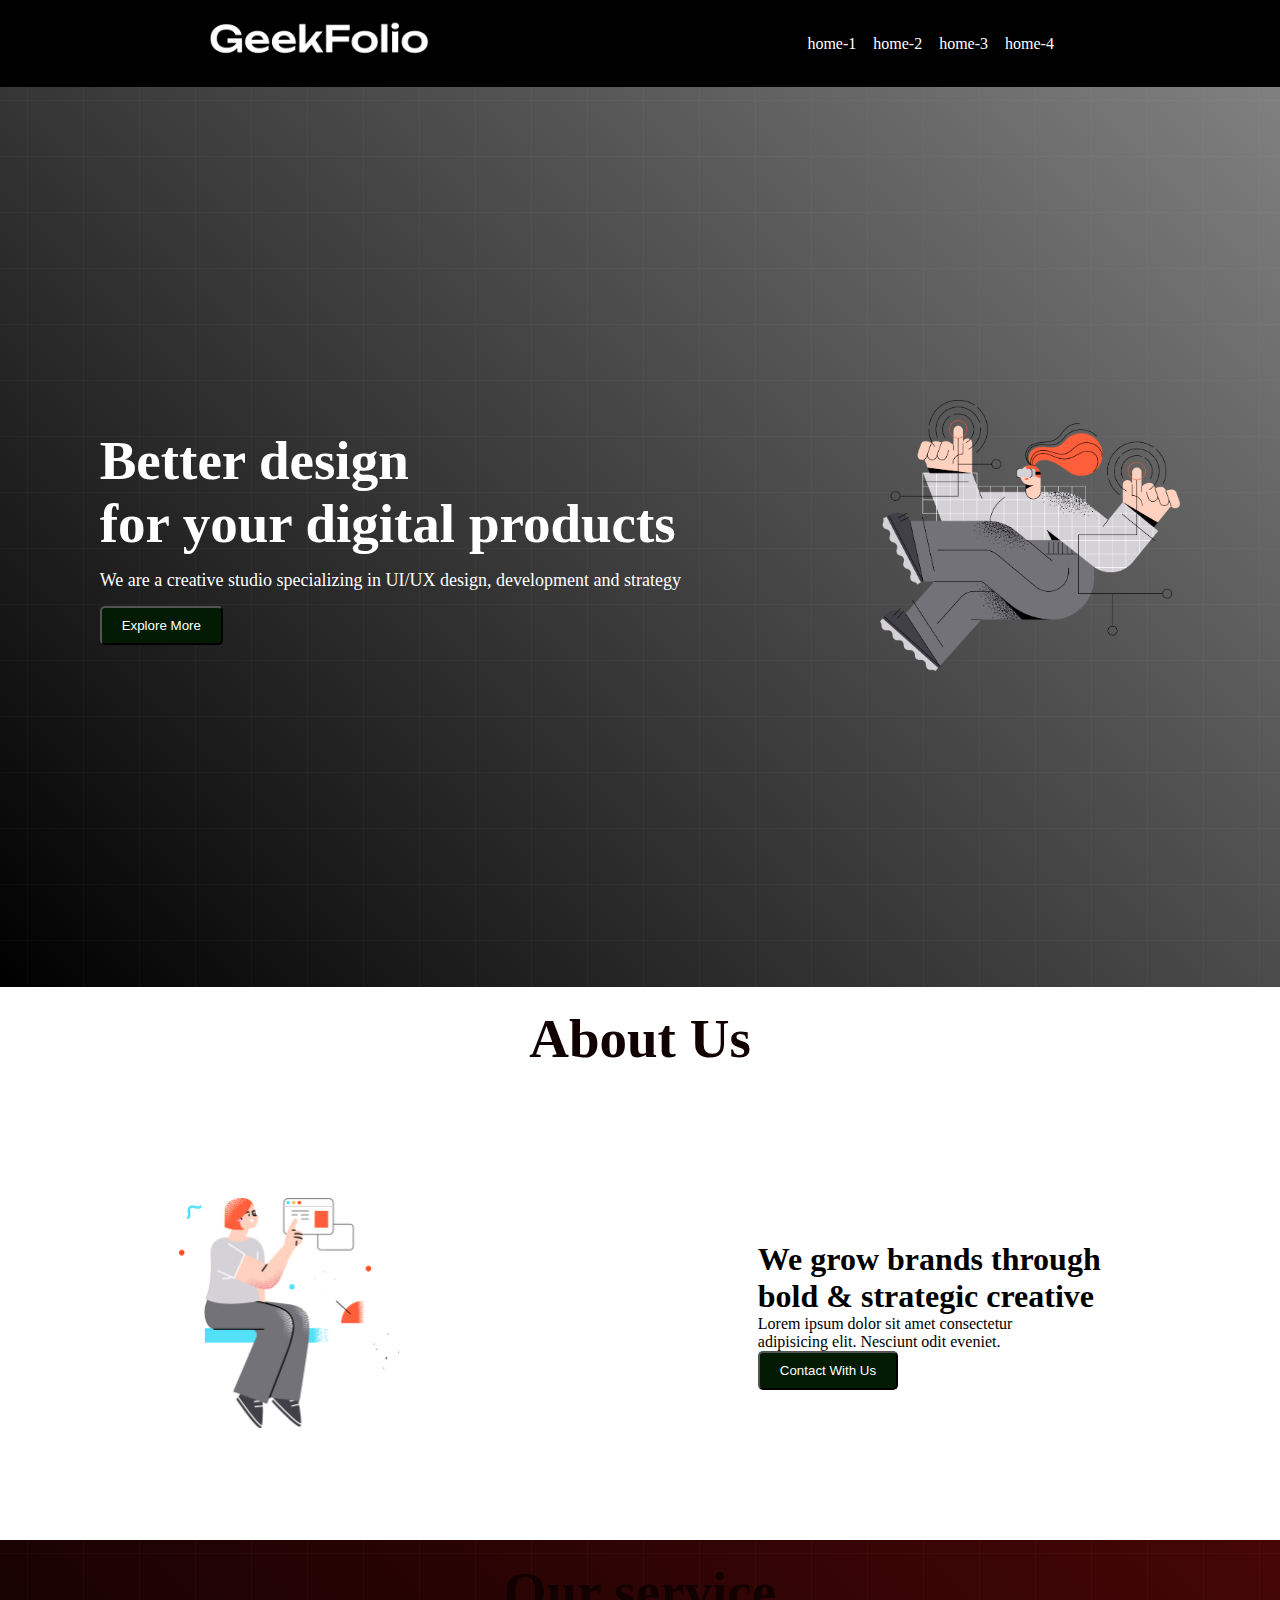
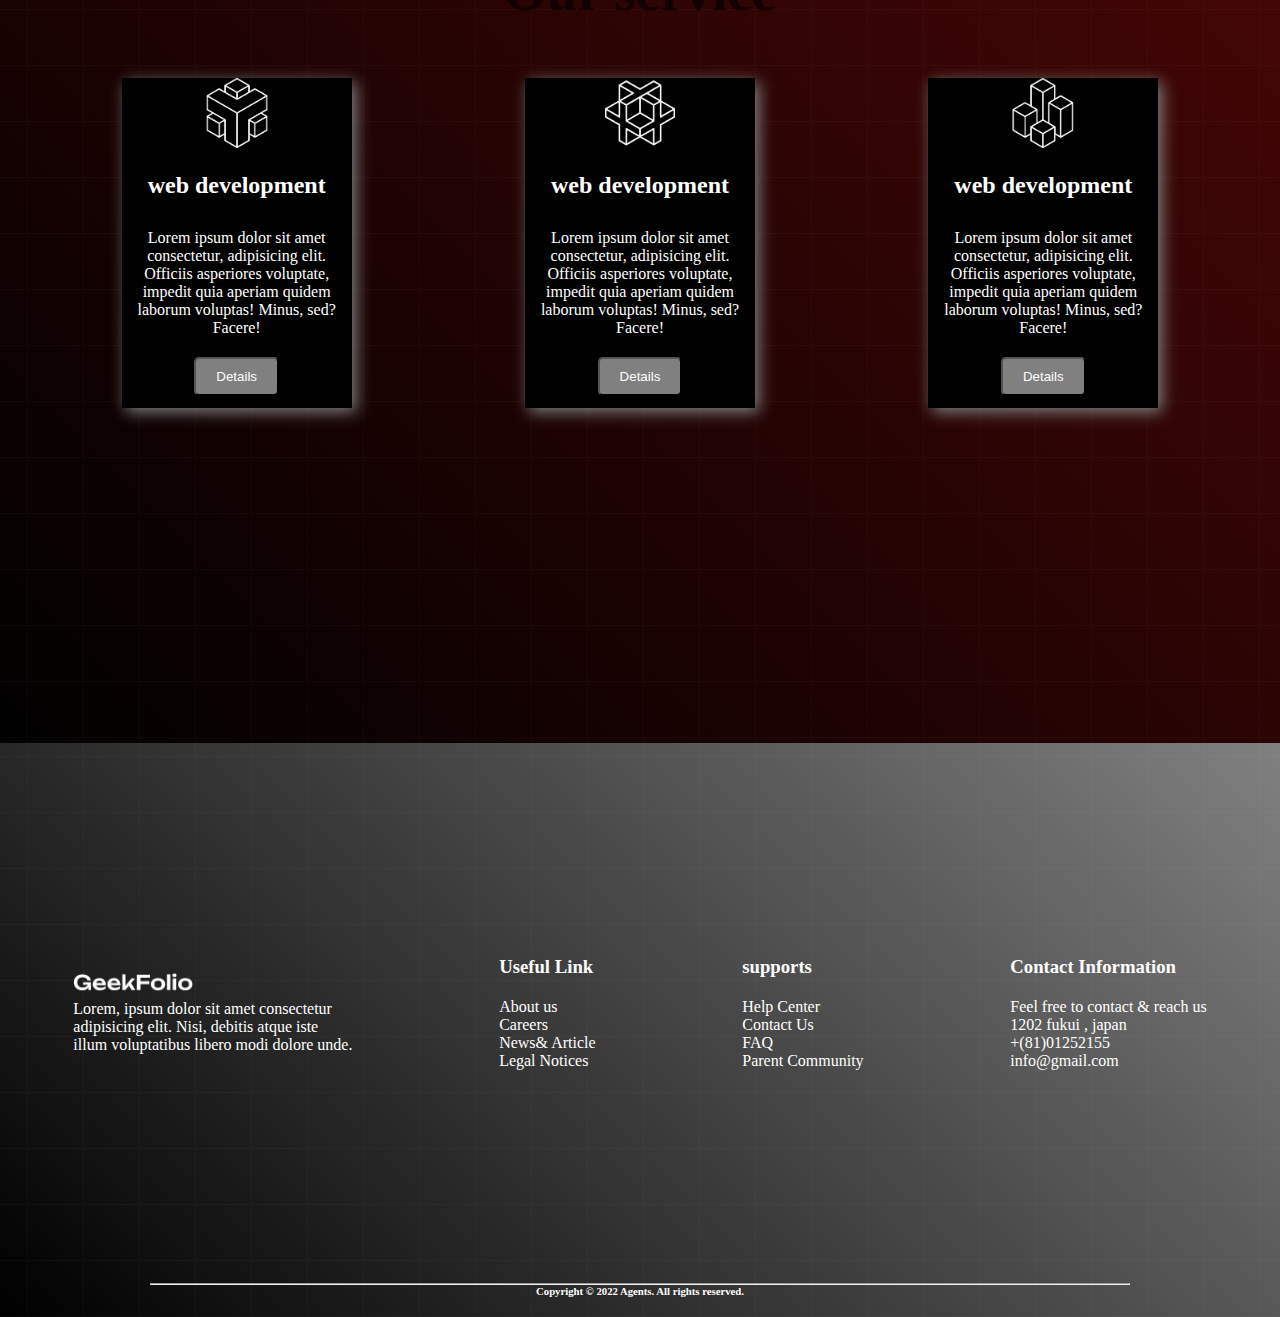
<file: index.html>
<!DOCTYPE html>
<html lang="en">
  <head>
    <meta charset="UTF-8" />
    <meta name="viewport" content="width=device-width, initial-scale=1.0" />
    <title>create a new website</title>
    <link rel="stylesheet" href="style.css" />
  </head>
  <body>
    <!-- 3 sections in body -->
    <!-- 1st section -->
    <header>
      <!-- for menu bar -->
      <nav>
        <div class="menu-container">
          <div class="logo">
            <img class="logo-photo" src="./logo/logo-light.png" alt="" />
          </div>
          <div class="menus">
            <li class="items">home-1</li>
            <li class="items">home-2</li>
            <li class="items">home-3</li>
            <li class="items">home-4</li>
          </div>
        </div>
      </nav>
    </header>
    <!-- 2nd section -->
    <main>
      <div class="banner-container">
        <div class="banner-text">
          <h1 class="banner-title">
            Better design <br />for your digital products
          </h1>
          <p class="banner-des">
            We are a creative studio specializing in UI/UX design, development
            and strategy
          </p>
          <button class="btn">Explore More</button>
        </div>
        <div class="banner-photo">
          <img class="banner-img" src="./images/banner.png" alt="" />
        </div>
      </div>
      <!-- this about us section -->
      <section>
        <h1 class="banner-title about-title">About Us</h1>
        <div class="about-container">
          <div class="about-info">
            <h1>
              We grow brands through <br />
              bold & strategic creative
            </h1>
            <p>
              Lorem ipsum dolor sit amet consectetur <br />adipisicing elit.
              Nesciunt odit eveniet.
            </p>
            <button class="btn">Contact With Us</button>
          </div>
          <div class="about-photo">
            <img class="logo-photo" src="./images/section.png" alt="" />
          </div>
        </div>
      </section>
      <section class="service-background">
        <!-- this service section -->
        <h1 class="banner-title about-title">Our service</h1>
        <div class="service-container">
          <div class="box">
            <img class="icon" src="./icon/0.png" alt="" />
            <h2 class="box-title">web development</h2>
            <p class="box-description">
              Lorem ipsum dolor sit amet consectetur, adipisicing elit. Officiis
              asperiores voluptate, impedit quia aperiam quidem laborum
              voluptas! Minus, sed? Facere!
            </p>
            <button class="btn box-btn">Details</button>
          </div>
          <div class="box">
            <img class="icon" src="./icon/1.png" alt="" />
            <h2 class="box-title">web development</h2>
            <p class="box-description">
              Lorem ipsum dolor sit amet consectetur, adipisicing elit. Officiis
              asperiores voluptate, impedit quia aperiam quidem laborum
              voluptas! Minus, sed? Facere!
            </p>
            <button class="btn box-btn">Details</button>
          </div>
          <div class="box">
            <img class="icon" src="./icon/2.png" alt="" />
            <h2 class="box-title">web development</h2>
            <p class="box-description">
              Lorem ipsum dolor sit amet consectetur, adipisicing elit. Officiis
              asperiores voluptate, impedit quia aperiam quidem laborum
              voluptas! Minus, sed? Facere!
            </p>
            <button class="btn box-btn">Details</button>
          </div>
        </div>
      </section>
    </main>

    <!-- 3rd section -->
    <footer class="footer-background">
      <div class="footer-container">
        <div>
          <img class="folio" src="./logo/logo-light.png" alt="" />
          <p>
            Lorem, ipsum dolor sit amet consectetur <br />
            adipisicing elit. Nisi, debitis atque iste <br />
            illum voluptatibus libero modi dolore unde.
          </p>
        </div>
        <div class="usful-link">
          <h3 class="pdt">Useful Link</h3>
          <li>About us</li>
          <li>Careers</li>
          <li>News& Article</li>
          <li>Legal Notices</li>
        </div>
        <div class="supports">
          <h3 class="pdt">supports</h3>
          <li>Help Center</li>
          <li>Contact Us</li>
          <li>FAQ</li>
          <li>Parent Community</li>
        </div>
        <div class="contain-info">
          <h3 class="pdt">Contact Information</h3>
          <li>Feel free to contact & reach us</li>
          <li>1202 fukui , japan</li>
          <li>+(81)01252155</li>
          <li>info@gmail.com</li>
        </div>
      </div>
      <div class="last">
        <hr />
        <h6>Copyright © 2022 Agents. All rights reserved.</h6>
      </div>
    </footer>
  </body>
</html>
</file>
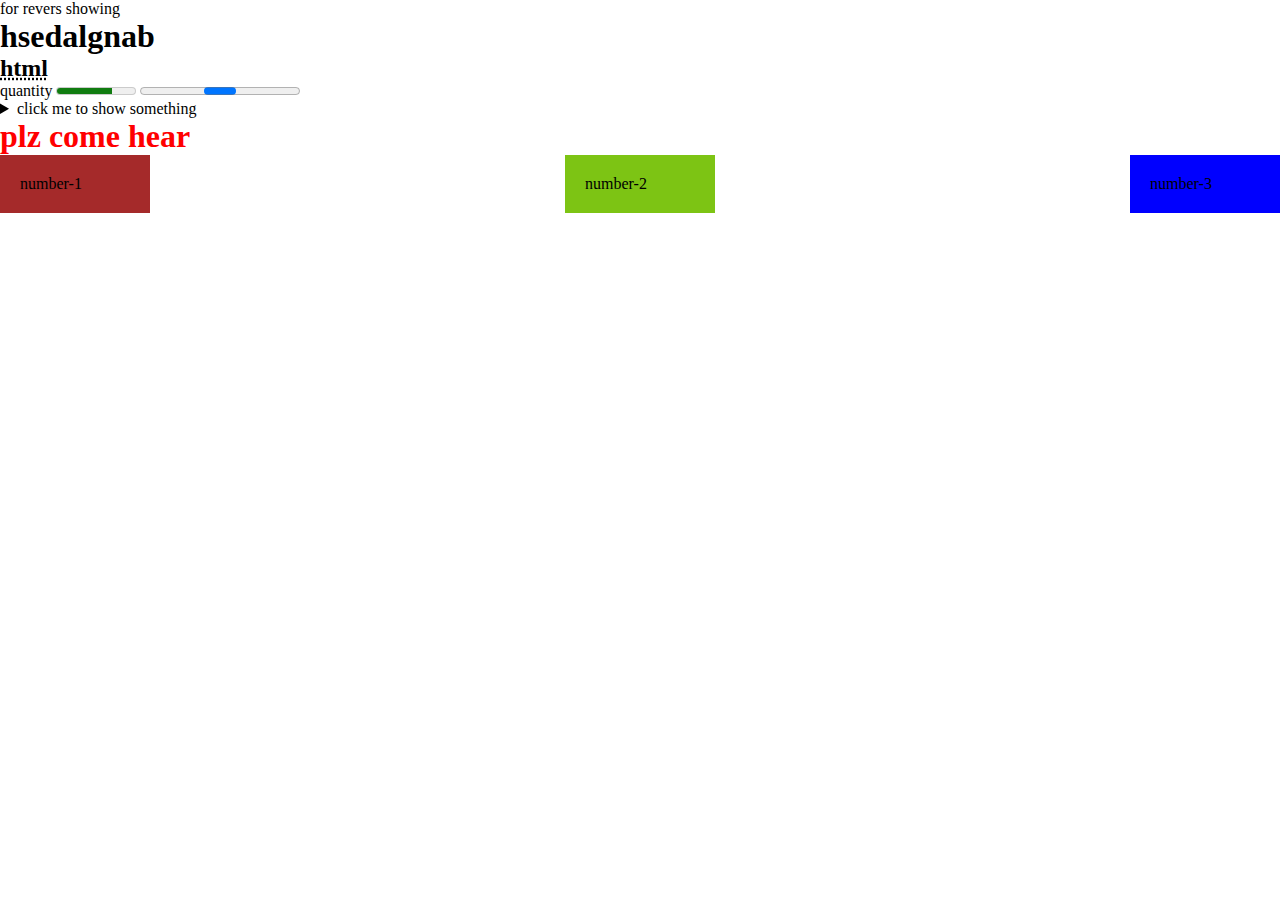
<file: test.html>
<!DOCTYPE html>
<html lang="en">
  <head>
    <meta charset="UTF-8" />
    <meta name="viewport" content="width=device-width, initial-scale=1.0" />
    <title>create a new website</title>
    <link rel="stylesheet" href="test.css" />
  </head>
  <body>
    for revers showing
    <h1><bdo dir="rtl"> bangladesh</bdo></h1>
    <h2><abbr title="Hypertext Markup Language">html</abbr></h2>
    <label for="disk">quantity</label>
    <meter id="disk" value=".7"></meter>
    <progress id="disk"></progress>
    <details>
      <summary>click me to show something</summary>
      <p>
        Lorem, ipsum dolor sit amet consectetur adipisicing elit. Incidunt dolor
        amet qui dolorum recusandae maxime nostrum possimus sunt. In maxime
        reiciendis deleniti ex sint voluptatibus perferendis cupiditate alias
        consequuntur eaque.
      </p>
    </details>
    <h1 id="magic">plz come hear</h1>
    <div class="container">
      <div class="box">number-1</div>
      <div class="box box2">number-2</div>
      <div class="box box3">number-3</div>
    </div>
  </body>
</html>
</file>
<file: style.css>
/* for all tag */
* {
  margin: 0;
  padding: 0;
}
.menu-container {
  background-color: black;
  padding: 20px;
  color: white;
  display: flex;
  /* for (.. or 1,2,)style removing */
  list-style: none;
  align-items: center;
  /* aline working for height line oe level */
  justify-content: space-around;
  /* justify working row line */
}
.logo-photo {
  width: 220px;
}
.menus {
  display: flex;
}
.items {
  margin-right: 10px;
  padding-right: 7px;
  /* for changing cursor locking */
  cursor: pointer;
}
/* for pointer color changing */
.items:hover {
  color: brown;
}
.banner-img {
  width: 300px;
}
/* উচ্চতা বরাবর কোন কিছু নিয়ে আসার জন্য align-items */
/* row or width বরাবর justify-content's have automatically  100vh  width: 100vh & height: 100vh; square box like that*/

.banner-container {
  display: flex;
  justify-content: space-around;
  height: 100vh;
  align-items: center;
  background-image: url(./images/background.png),
    linear-gradient(45deg, black, gray);
  /*linear-gradient(45deg,black,gray) for rainbow style */
  color: white;
  /* background-position: center;
  background-size: cover;
  background-repeat: no-repeat; */
}
.banner-title {
  font-size: 55px;
  font-weight: bold;
}
.banner-des {
  font-size: 18px;
  margin-top: 15px;
  margin-bottom: 15px;
}
.btn {
  padding: 10px 20px;
  background-color: rgb(3, 27, 3);
  color: white;
  border-radius: 5px;
  cursor: pointer;
}
.btn:hover {
  background-color: rgb(42, 145, 235);
}

.about-container {
  display: flex;
  justify-content: space-around;
  align-items: center;
  /* for display change to reverse */
  flex-direction: row-reverse;
  height: 50vh;
}
.about-title {
  color: rgb(18, 1, 1);
  padding-top: 20px;
  padding-bottom: 20px;
  text-align: center;
}
.box {
  width: 230px;
  height: 330px;
  box-shadow: 4px 4px 15px gray;
  background-color: black;
  color: white;
  text-align: center;
}
.icon {
  width: 70px;
}
.box-btn {
  background-color: gray;
  margin-top: 10px;
}
.box-title {
  padding: 20px;
}
.box-description {
  padding: 10px;
}
.service-container {
  display: flex;
  justify-content: space-around;
  height: 70vh;
  padding: 35px;
}
.service-background {
  background-image: url(./images/background.png),
    linear-gradient(45deg, black, rgb(69, 6, 6));
}
.folio {
  width: 120px;
}
.footer-container {
  display: flex;
  justify-content: space-around;
  height: 60vh;
  align-items: center;
  color: white;
  list-style: none;
}
.footer-background {
  background-image: url(./images/background.png),
    linear-gradient(45deg, black, gray);
}
.last {
  color: white;
  text-align: center;
  padding-bottom: 20px;
  margin-left: 150px;
  margin-right: 150px;
}
.pdt {
  padding-bottom: 20px;
}
</file>
<file: test.css>
/* for all tag */
* {
  margin: 0;
  padding: 0;
}

#magic {
  color: red;
  cursor: url("https://s3-us-west-2.amazonaws.com/s.cdpn.io/9632/sad.png"), auto;
}
.container {
  display: flex;
  justify-content: space-between;
  align-items: center;
  /* for reverse
    flex-direction: row-reverse; */
}
.box {
  padding: 20px;
  background-color: brown;
  width: 110px;
}
.box2 {
  background-color: rgb(125, 196, 20);
}
.box3 {
  background-color: blue;
}
</file>
